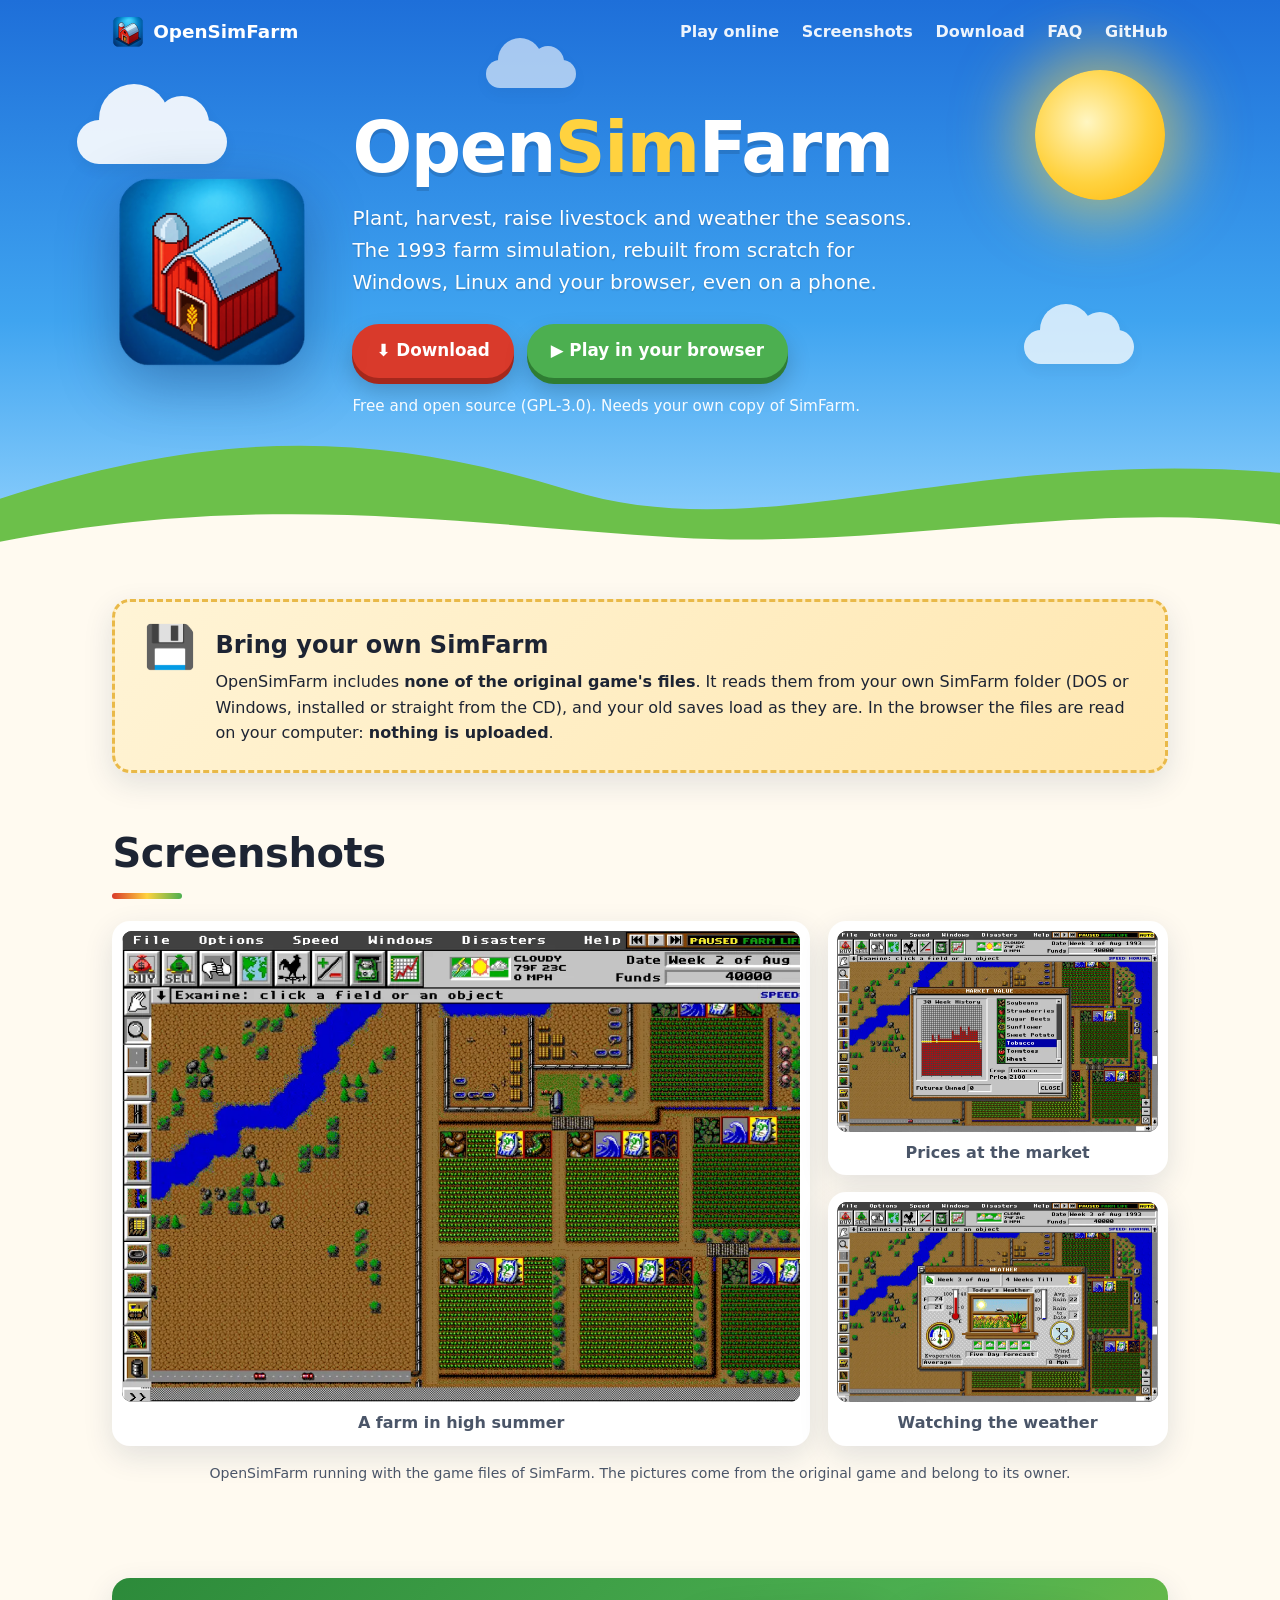
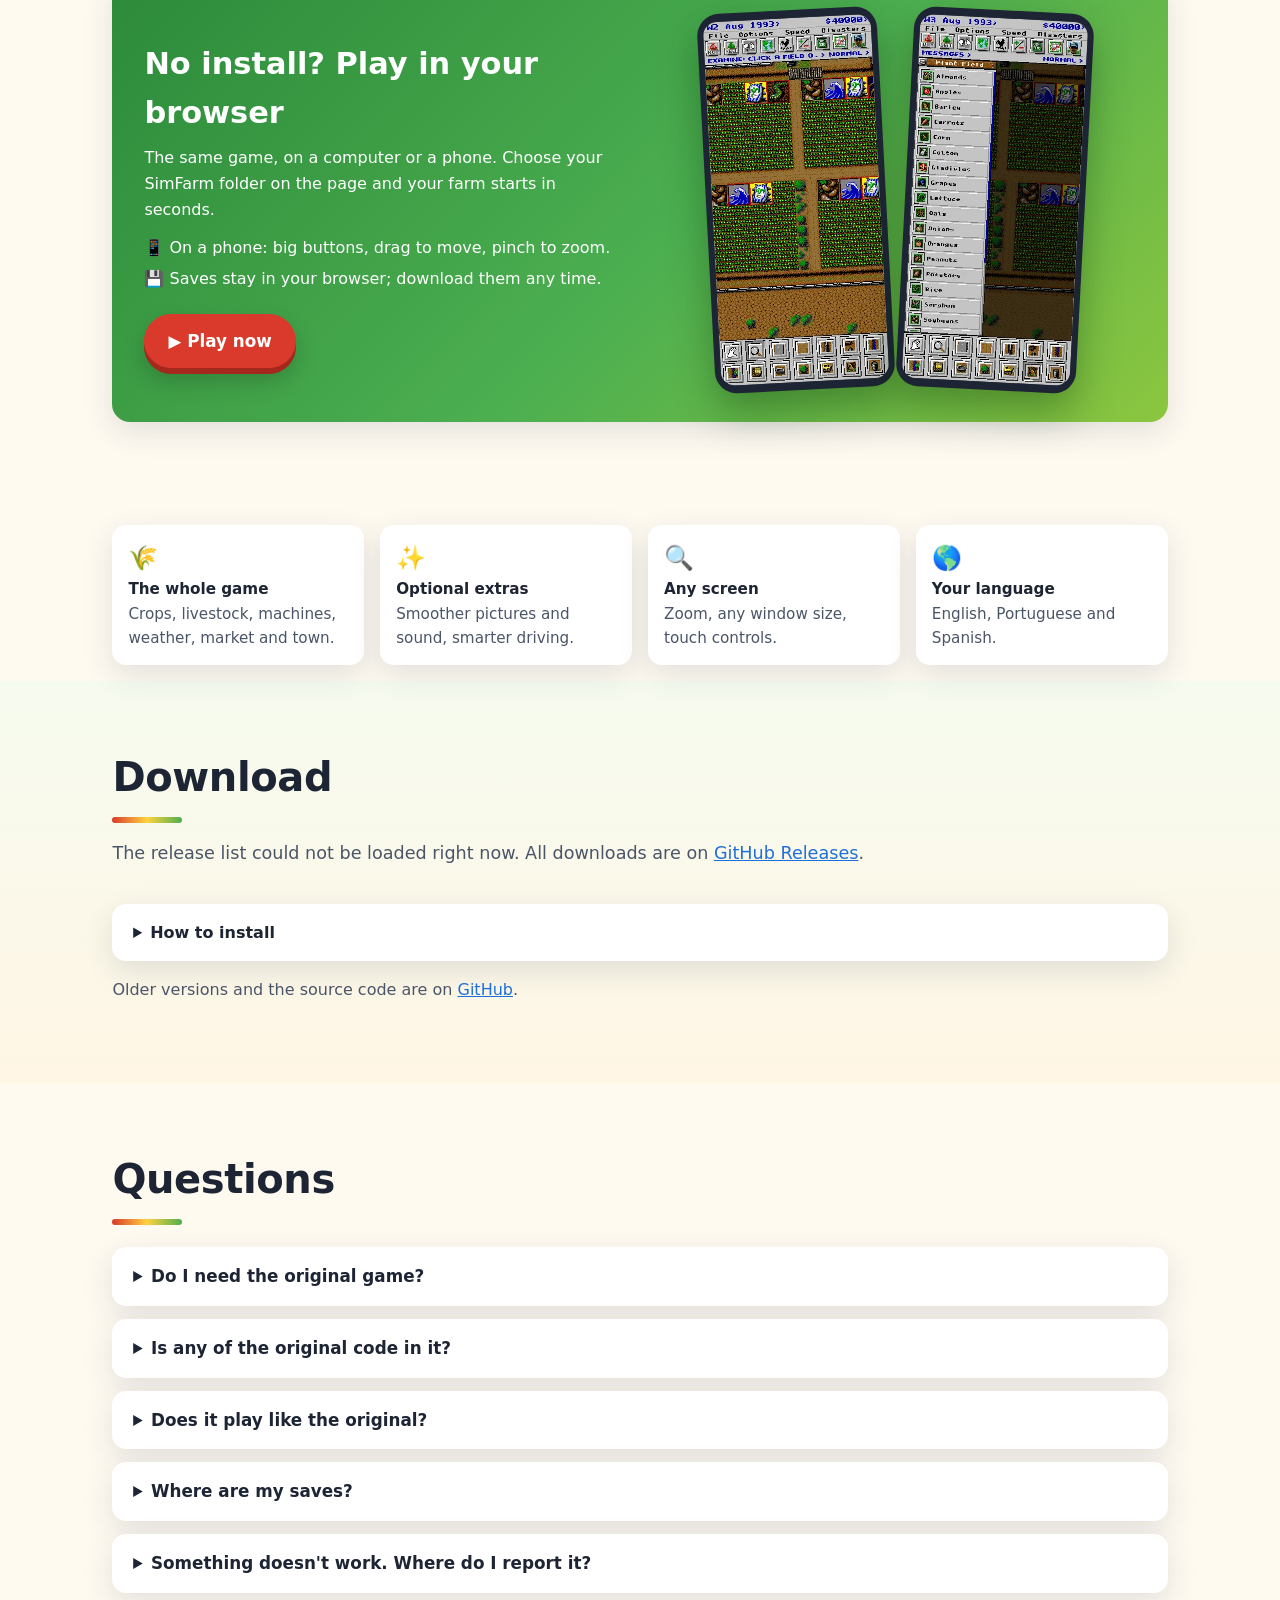
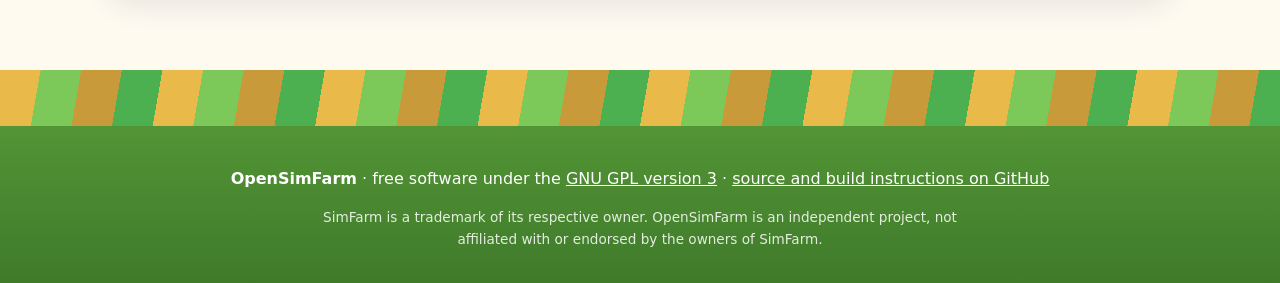
<file: site/index.html>
<!DOCTYPE html>
<html lang="en">
<head>
<meta charset="utf-8">
<meta name="viewport" content="width=device-width, initial-scale=1">
<title>OpenSimFarm: run your farm again</title>
<meta name="description" content="OpenSimFarm is an open-source re-implementation of the 1993 farm simulation SimFarm, for Windows, Linux and the browser. Bring your own copy of the game.">
<meta property="og:title" content="OpenSimFarm">
<meta property="og:description" content="An open-source re-implementation of the 1993 farm simulation SimFarm, for Windows, Linux and the browser.">
<meta property="og:image" content="assets/icon.png">
<link rel="icon" type="image/png" href="assets/favicon.png">
<link rel="apple-touch-icon" href="assets/apple-touch-icon.png">
<link rel="stylesheet" href="style.css">
</head>
<body>

<header class="hero">
  <div class="sun" aria-hidden="true"></div>
  <div class="cloud c1" aria-hidden="true"></div>
  <div class="cloud c2" aria-hidden="true"></div>
  <div class="cloud c3" aria-hidden="true"></div>
  <nav class="top">
    <a class="brand" href="#"><img src="assets/favicon.png" alt="" width="32" height="32"> OpenSimFarm</a>
    <div class="links">
      <a href="play/">Play online</a>
      <a href="#screens">Screenshots</a>
      <a href="#download">Download</a>
      <a href="#faq">FAQ</a>
      <a href="https://github.com/alissonkn/opensimfarm">GitHub</a>
    </div>
  </nav>
  <div class="hero-body">
    <img class="hero-icon" src="assets/icon.png" alt="OpenSimFarm icon: a red barn and silo" width="200" height="200">
    <div class="hero-text">
      <h1>Open<span>Sim</span>Farm</h1>
      <p class="tagline">Plant, harvest, raise livestock and weather the seasons. The 1993 farm simulation, rebuilt from scratch for Windows, Linux and your browser, even on a phone.</p>
      <div class="cta" id="cta">
        <a class="btn primary" id="cta-main" href="https://github.com/alissonkn/opensimfarm/releases/latest">⬇ Download</a>
        <a class="btn play" href="play/">▶ Play in your browser</a>
      </div>
      <p class="cta-note" id="cta-note">Free and open source (GPL-3.0). Needs your own copy of SimFarm.</p>
    </div>
  </div>
  <div class="hills" aria-hidden="true">
    <svg viewBox="0 0 1440 220" preserveAspectRatio="none"><path class="h1" d="M0,120 C240,40 420,40 640,110 C860,180 1080,60 1440,90 L1440,220 L0,220 Z"/><path class="h2" d="M0,170 C300,110 520,150 760,165 C1000,180 1220,120 1440,150 L1440,220 L0,220 Z"/></svg>
  </div>
</header>

<main>

<section class="notice">
  <div class="wrap">
    <div class="notice-card">
      <div class="notice-emoji" aria-hidden="true">💾</div>
      <div>
        <h2>Bring your own SimFarm</h2>
        <p>OpenSimFarm includes <strong>none of the original game's files</strong>. It reads them from your own SimFarm folder (DOS or Windows, installed or straight from the CD), and your old saves load as they are. In the browser the files are read on your computer: <strong>nothing is uploaded</strong>.</p>
      </div>
    </div>
  </div>
</section>

<section id="screens" class="screens">
  <div class="wrap">
    <h2 class="section-title">Screenshots</h2>
    <div class="gallery">
      <figure class="shot big"><a href="assets/shots/farm.webp"><img src="assets/shots/farm.webp" alt="A farm in August: fields of crops with their status signs, roads, a river, cattle pens and the farmhouse" width="1280" height="800" loading="lazy"></a><figcaption>A farm in high summer</figcaption></figure>
      <figure class="shot"><a href="assets/shots/market.webp"><img src="assets/shots/market.webp" alt="The Market Value window: a 30-week price history and the list of crops" width="1280" height="800" loading="lazy"></a><figcaption>Prices at the market</figcaption></figure>
      <figure class="shot"><a href="assets/shots/weather.webp"><img src="assets/shots/weather.webp" alt="The Weather window: thermometer, rain gauge, wind and the five-day forecast" width="1280" height="800" loading="lazy"></a><figcaption>Watching the weather</figcaption></figure>
    </div>
    <p class="credit">OpenSimFarm running with the game files of SimFarm. The pictures come from the original game and belong to its owner.</p>
  </div>
</section>

<section id="play" class="playband">
  <div class="wrap">
    <div class="play-card">
      <div class="play-text">
        <h2>No install? Play in your browser</h2>
        <p>The same game, on a computer or a phone. Choose your SimFarm folder on the page and your farm starts in seconds.</p>
        <ul>
          <li>📱 On a phone: big buttons, drag to move, pinch to zoom.</li>
          <li>💾 Saves stay in your browser; download them any time.</li>
        </ul>
        <a class="btn primary" href="play/">▶ Play now</a>
      </div>
      <div class="phones">
        <a class="phone" href="assets/shots/phone.webp"><img src="assets/shots/phone.webp" alt="The game on a phone: the farm with large toolbar buttons at the top and the tools at the bottom" width="360" height="780" loading="lazy"></a>
        <a class="phone" href="assets/shots/phone-plant.webp"><img src="assets/shots/phone-plant.webp" alt="The game on a phone with the Plant Field list open at the side" width="360" height="780" loading="lazy"></a>
      </div>
    </div>
  </div>
</section>

<section class="points-band">
  <div class="wrap">
    <ul class="points">
      <li><span aria-hidden="true">🌾</span><strong>The whole game</strong> Crops, livestock, machines, weather, market and town.</li>
      <li><span aria-hidden="true">✨</span><strong>Optional extras</strong> Smoother pictures and sound, smarter driving.</li>
      <li><span aria-hidden="true">🔍</span><strong>Any screen</strong> Zoom, any window size, touch controls.</li>
      <li><span aria-hidden="true">🌎</span><strong>Your language</strong> English, Portuguese and Spanish.</li>
    </ul>
  </div>
</section>

<section id="download" class="releases">
  <div class="wrap">
    <h2 class="section-title">Download</h2>
    <div id="release-list" class="release-list" aria-live="polite">
      <p class="loading">Loading the latest version…</p>
    </div>
    <noscript><p class="lead">Get it from <a href="https://github.com/alissonkn/opensimfarm/releases/latest">GitHub</a>.</p></noscript>
    <details class="howto">
      <summary>How to install</summary>
      <ul>
        <li><strong>Windows:</strong> run the installer (no administrator rights needed), or unzip the zip and run <code>opensimfarm.exe</code>.</li>
        <li><strong>If Windows blocks it:</strong> on the blue <em>Windows protected your PC</em> screen, click <em>More info</em> → <em>Run anyway</em>. If <em>Smart App Control</em> blocked it, Windows offers no way past it for one program: <a href="play/">play in your browser</a> instead.</li>
        <li><strong>Debian / Ubuntu:</strong> <code>sudo apt install ./<span class="fname" data-kind="deb">opensimfarm_VERSION-1_amd64.deb</span></code></li>
        <li><strong>Fedora / openSUSE:</strong> <code>sudo dnf install ./<span class="fname" data-kind="rpm">opensimfarm-VERSION-1.x86_64.rpm</span></code> (or <code>zypper install</code>)</li>
        <li><strong>First start:</strong> it looks for your SimFarm folder by itself, or asks you to choose it once.</li>
      </ul>
    </details>
    <p class="older">Older versions and the source code are on <a href="https://github.com/alissonkn/opensimfarm">GitHub</a>.</p>
  </div>
</section>

<section id="faq" class="faq">
  <div class="wrap">
    <h2 class="section-title">Questions</h2>
    <details><summary>Do I need the original game?</summary><p>Yes. OpenSimFarm plays with the files of your own copy of SimFarm, so the pictures, sounds and maps all come from it. Nothing of the original game is included or downloaded.</p></details>
    <details><summary>Is any of the original code in it?</summary><p>No. The engine was written from scratch in C++, from a description of how the game behaves and how its files are laid out.</p></details>
    <details><summary>Does it play like the original?</summary><p>That's the aim: the same rules and timing, checked side by side against the original. The extras are optional and can be switched off in the Options menu.</p></details>
    <details><summary>Where are my saves?</summary><p>With the game: in <code>data\saves</code> beside the program, wherever you put or installed it. Only the Linux rpm and deb keep them in <code>~/.config/opensimfarm/saves</code>. In the browser they stay in the browser: use <em>Saves</em> on the play page to download or upload them. Your SimFarm files are never changed.</p></details>
    <details><summary>Something doesn't work. Where do I report it?</summary><p>Open an issue on <a href="https://github.com/alissonkn/opensimfarm/issues">GitHub</a>, with your system, the version and what happened.</p></details>
  </div>
</section>

</main>

<footer class="foot">
  <div class="fields" aria-hidden="true"></div>
  <div class="wrap">
    <p><strong>OpenSimFarm</strong> · free software under the <a href="https://github.com/alissonkn/opensimfarm/blob/main/engine/LICENSE.txt">GNU GPL version 3</a> · <a href="https://github.com/alissonkn/opensimfarm">source and build instructions on GitHub</a></p>
    <p class="small">SimFarm is a trademark of its respective owner. OpenSimFarm is an independent project, not affiliated with or endorsed by the owners of SimFarm.</p>
  </div>
</footer>

<div class="lightbox" id="lightbox" hidden><button class="lb-close" aria-label="Close">×</button><img alt=""><p class="lb-cap"></p></div>
<script data-goatcounter="https://opensimfarm.goatcounter.com/count" async src="https://gc.zgo.at/count.js"></script>
<script src="app.js"></script>
</body>
</html>
</file>
<file: site/style.css>
/* OpenSimFarm site - sky, sun, red barn and striped fields (the colours of the program icon) */
:root {
  --sky-top: #1e6fd9;
  --sky-mid: #3fa4f0;
  --sky-low: #9fd9ff;
  --sun: #ffd23f;
  --barn: #d93a2b;
  --barn-dark: #a5281d;
  --grass: #4caf50;
  --grass-dark: #2e7d32;
  --wheat: #e9b949;
  --soil: #8d5a3b;
  --ink: #1d2433;
  --ink-soft: #4a5568;
  --paper: #fffaf0;
  --card: #ffffff;
  --radius: 18px;
  --shadow: 0 10px 30px rgba(20, 40, 80, .12);
  --font: system-ui, -apple-system, "Segoe UI", Roboto, Ubuntu, Cantarell, "Noto Sans", sans-serif;
  --mono: ui-monospace, "SFMono-Regular", Menlo, Consolas, "Liberation Mono", monospace;
}
* { box-sizing: border-box; }
html { scroll-behavior: smooth; }
body { margin: 0; font-family: var(--font); color: var(--ink); background: var(--paper); line-height: 1.6; }
a { color: var(--sky-top); }
a:hover { color: var(--barn); }
code, pre { font-family: var(--mono); font-size: .92em; }
code { background: #f1ede4; padding: .1em .4em; border-radius: 6px; }
pre { background: #1f2937; color: #e5f3ff; padding: 1rem 1.2rem; border-radius: 12px; overflow-x: auto; line-height: 1.45; }
pre code { background: none; padding: 0; color: inherit; }
.wrap { max-width: 1100px; margin: 0 auto; padding: 0 1.4rem; }

/* ---------- hero ---------- */
.hero { position: relative; overflow: hidden; color: #fff;
  background: linear-gradient(180deg, var(--sky-top) 0%, var(--sky-mid) 55%, var(--sky-low) 100%);
  padding-bottom: 150px; }
.sun { position: absolute; top: 70px; right: 9%; width: 130px; height: 130px; border-radius: 50%;
  background: radial-gradient(circle at 40% 40%, #fff6c2, var(--sun) 55%, #ffb300 100%);
  box-shadow: 0 0 60px 20px rgba(255, 214, 64, .55); animation: glow 6s ease-in-out infinite; }
@keyframes glow { 50% { box-shadow: 0 0 90px 34px rgba(255, 214, 64, .7); } }
.cloud { position: absolute; background: #fff; border-radius: 60px; opacity: .9; filter: drop-shadow(0 6px 8px rgba(0,0,0,.06)); }
.cloud::before, .cloud::after { content: ""; position: absolute; background: #fff; border-radius: 50%; }
.c1 { top: 120px; left: 6%; width: 150px; height: 44px; animation: drift 60s linear infinite; }
.c1::before { width: 70px; height: 70px; top: -36px; left: 22px; } .c1::after { width: 54px; height: 54px; top: -24px; left: 78px; }
.c2 { top: 330px; left: 80%; width: 110px; height: 34px; opacity: .75; animation: drift 80s linear infinite reverse; }
.c2::before { width: 52px; height: 52px; top: -26px; left: 16px; } .c2::after { width: 40px; height: 40px; top: -18px; left: 56px; }
.c3 { top: 60px; left: 38%; width: 90px; height: 28px; opacity: .6; animation: drift 100s linear infinite; }
.c3::before { width: 44px; height: 44px; top: -22px; left: 12px; } .c3::after { width: 32px; height: 32px; top: -14px; left: 46px; }
@keyframes drift { from { transform: translateX(-40px); } 50% { transform: translateX(60px); } to { transform: translateX(-40px); } }

nav.top { position: relative; z-index: 2; display: flex; align-items: center; justify-content: space-between;
  max-width: 1100px; margin: 0 auto; padding: 1rem 1.4rem; flex-wrap: wrap; gap: .6rem; }
.brand { display: flex; align-items: center; gap: .55rem; color: #fff; text-decoration: none; font-weight: 800; font-size: 1.15rem; }
.brand img { border-radius: 8px; }
.links a { color: #fff; text-decoration: none; margin-left: 1.1rem; font-weight: 600; opacity: .92; }
.links a:hover { opacity: 1; color: #fff; text-decoration: underline; text-underline-offset: 4px; }

.hero-body { position: relative; z-index: 2; max-width: 1100px; margin: 0 auto; padding: 3rem 1.4rem 0;
  display: flex; align-items: center; gap: 2.5rem; }
.hero-icon { width: 200px; height: 200px; flex: none; filter: drop-shadow(0 18px 30px rgba(10, 30, 80, .35));
  animation: bob 5s ease-in-out infinite; }
@keyframes bob { 50% { transform: translateY(-10px) rotate(-1.5deg); } }
h1 { margin: 0; font-size: clamp(2.6rem, 6vw, 4.4rem); line-height: 1.05; letter-spacing: -.02em; font-weight: 900;
  text-shadow: 0 4px 0 rgba(0, 0, 0, .12); }
h1 span { color: var(--sun); }
.tagline { font-size: 1.25rem; max-width: 36rem; margin: 1rem 0 1.6rem; text-shadow: 0 1px 2px rgba(0,0,0,.2); }
.cta { display: flex; flex-wrap: wrap; gap: .8rem; }
.btn { display: inline-flex; align-items: center; gap: .5rem; padding: .85rem 1.5rem; border-radius: 999px;
  font-weight: 800; text-decoration: none; font-size: 1.05rem; transition: transform .15s, box-shadow .15s; }
.btn:hover { transform: translateY(-2px); }
.btn.primary { background: var(--barn); color: #fff; box-shadow: 0 6px 0 var(--barn-dark), 0 12px 24px rgba(0,0,0,.2); }
.btn.primary:hover { color: #fff; box-shadow: 0 8px 0 var(--barn-dark), 0 16px 30px rgba(0,0,0,.25); }
.btn.ghost { background: rgba(255, 255, 255, .2); color: #fff; border: 2px solid rgba(255,255,255,.75); }
.btn.ghost:hover { background: rgba(255, 255, 255, .32); color: #fff; }
.btn.small { padding: .5rem 1rem; font-size: .92rem; }
.cta-note { margin-top: 1rem; font-size: .95rem; opacity: .95; }
.cta-note a { color: #fff; }

.hills { position: absolute; left: 0; right: 0; bottom: -2px; height: 190px; z-index: 1; }
.hills svg { width: 100%; height: 100%; display: block; }
.hills .h1 { fill: #6cc04a; }
.hills .h2 { fill: var(--paper); }

/* ---------- sections ---------- */
section { padding: 4rem 0; }
.section-title { font-size: clamp(1.8rem, 3.5vw, 2.5rem); margin: 0 0 1.4rem; font-weight: 900; letter-spacing: -.01em; }
.section-title::after { content: ""; display: block; width: 70px; height: 6px; border-radius: 6px; margin-top: .5rem;
  background: linear-gradient(90deg, var(--barn), var(--sun), var(--grass)); }
.lead { color: var(--ink-soft); font-size: 1.1rem; margin-top: -0.4rem; }

.notice { padding: 1rem 0 2rem; }
.notice-card { display: flex; gap: 1.2rem; align-items: flex-start; background: linear-gradient(135deg, #fff4d6, #ffe7b0);
  border: 3px dashed var(--wheat); border-radius: var(--radius); padding: 1.5rem 1.8rem; box-shadow: var(--shadow); }
.notice-card h2 { margin: 0 0 .3rem; }
.notice-card p { margin: 0; }
.notice-emoji { font-size: 2.6rem; line-height: 1; }

.releases { background: linear-gradient(180deg, #f6fbef, #fff6e5); }
.release-list { display: grid; gap: 1.4rem; }
.release { background: var(--card); border-radius: var(--radius); box-shadow: var(--shadow); overflow: hidden; }
.release-head { display: flex; flex-wrap: wrap; align-items: center; gap: .6rem 1rem; padding: 1.1rem 1.6rem;
  background: linear-gradient(90deg, var(--grass), #7cc95a); color: #fff; }
.release-head h3 { margin: 0; font-size: 1.35rem; }
.badge { font-size: .8rem; font-weight: 800; padding: .2rem .65rem; border-radius: 999px; background: var(--sun); color: var(--ink); }
.badge.pre { background: #ffe0d6; color: var(--barn-dark); }
.release-date { opacity: .9; font-size: .95rem; margin-left: auto; }
.release-body { padding: 1.2rem 1.6rem 1.4rem; }
.downloads { display: grid; grid-template-columns: repeat(auto-fit, minmax(240px, 1fr)); gap: .7rem; margin-bottom: 1rem; }
.dl { display: flex; align-items: center; gap: .8rem; padding: .8rem 1rem; border-radius: 14px; text-decoration: none; color: var(--ink);
  background: #f7f4ec; border: 2px solid transparent; transition: border-color .15s, transform .15s; }
.dl:hover { border-color: var(--grass); transform: translateY(-2px); color: var(--ink); }
.dl .os { font-size: 1.6rem; }
.dl strong { display: block; }
.dl small { color: var(--ink-soft); font-family: var(--mono); font-size: .78rem; word-break: break-all; }
.dl.other { background: #f0f3f8; }
.notes { border-top: 2px dashed #ece6d8; padding-top: .8rem; }
.notes summary { cursor: pointer; font-weight: 700; color: var(--grass-dark); }
.notes .md { margin-top: .6rem; }
.notes .md table { border-collapse: collapse; margin: .6rem 0; }
.notes .md th, .notes .md td { border: 1px solid #e5dfd0; padding: .35rem .7rem; text-align: left; }
.notes .md h2 { font-size: 1.2rem; margin: 1.2rem 0 .4rem; }
.notes .md .markdown-alert { border-left: 6px solid #9aa5b1; background: #f4f6f8; border-radius: 10px; padding: .6rem .9rem; margin: .7rem 0; }
.notes .md .markdown-alert-warning { border-left-color: #ff7a1a; background: #fff4e8; }
.notes .md .markdown-alert p { margin: .3rem 0; }
.notes .md .markdown-alert-title { display: flex; align-items: center; gap: .4rem; font-weight: 800; }
.notes .md .markdown-alert-warning .markdown-alert-title { color: #b35400; }
.notes .md .markdown-alert-title svg { fill: currentColor; flex: none; }
.loading { color: var(--ink-soft); font-style: italic; }

/* ---------- build / faq ---------- */
.faq details { background: var(--card); border-radius: 14px; padding: 1rem 1.3rem; margin-bottom: .8rem; box-shadow: var(--shadow); }
.faq summary { cursor: pointer; font-weight: 800; font-size: 1.05rem; }
.faq details[open] summary { color: var(--barn); }
.faq details p { margin: .6rem 0 0; color: var(--ink-soft); }

/* ---------- footer: striped fields ---------- */
.foot { position: relative; color: #fff; padding: 5rem 0 2rem; text-align: center;
  background: linear-gradient(180deg, #5a9e3a, #3f7a2a); }
.foot .fields { position: absolute; top: 0; left: 0; right: 0; height: 56px;
  background: repeating-linear-gradient(100deg, var(--wheat) 0 40px, #7cc95a 40px 80px, #c99a3a 80px 120px, var(--grass) 120px 160px); }
.foot a { color: #fff; }
.foot .small { font-size: .85rem; opacity: .85; max-width: 42rem; margin: .4rem auto 0; }

@media (max-width: 760px) {
  .hero-body { flex-direction: column; text-align: center; padding-top: 1.5rem; }
  .hero-icon { width: 140px; height: 140px; }
  .cta { justify-content: center; }
  .sun { width: 80px; height: 80px; top: 90px; right: 6%; }
  .c1, .c3 { display: none; }
  .c2 { top: 300px; }
  .links a { margin: 0 .5rem; }
  .release-date { margin-left: 0; }
}
@media (prefers-reduced-motion: reduce) {
  *, *::before, *::after { animation: none !important; transition: none !important; }
  html { scroll-behavior: auto; }
}

/* ---------- screenshots ---------- */
.screens { padding-top: 1rem; }
.gallery { display: grid; grid-template-columns: repeat(3, 1fr); gap: 1.1rem; }
.shot { margin: 0; background: var(--card); border-radius: var(--radius); padding: .6rem .6rem .2rem; box-shadow: var(--shadow);
  transition: transform .2s, box-shadow .2s; }
.shot:hover { transform: translateY(-4px) rotate(.4deg); box-shadow: 0 16px 36px rgba(20, 40, 80, .18); }
.shot.big { grid-column: span 2; grid-row: span 2; display: flex; flex-direction: column; }
.shot.big a { flex: 1; min-height: 0; }
.shot.big img { height: 100%; object-fit: cover; object-position: left top; }
.shot img { display: block; width: 100%; height: auto; border-radius: 10px; aspect-ratio: 16 / 10; object-fit: contain; background: #1b1b1b; }
.shot figcaption { text-align: center; font-weight: 700; padding: .5rem 0 .4rem; color: var(--ink-soft); }
.credit { font-size: .88rem; color: var(--ink-soft); text-align: center; margin-top: 1rem; }
.lightbox { position: fixed; inset: 0; z-index: 50; background: rgba(10, 20, 35, .9); display: flex; flex-direction: column;
  align-items: center; justify-content: center; padding: 2rem; cursor: zoom-out; }
.lightbox[hidden] { display: none; }
.lightbox img { max-width: 100%; max-height: 85vh; border-radius: 10px; box-shadow: 0 20px 60px rgba(0,0,0,.5); }
.lb-cap { color: #fff; font-weight: 700; margin: .8rem 0 0; }
.lb-close { position: absolute; top: 1rem; right: 1.4rem; font-size: 2.4rem; line-height: 1; color: #fff; background: none;
  border: none; cursor: pointer; }
@media (max-width: 760px) {
  .gallery { grid-template-columns: 1fr 1fr; }
  .shot.big { grid-column: span 2; grid-row: auto; }
  .shot.big img { height: auto; }
}
/* ---------- play in the browser ---------- */
.btn.play { background: var(--grass, #4caf50); color: #fff; box-shadow: 0 6px 0 #2f7d33, 0 12px 24px rgba(0,0,0,.2); }
.btn.play:hover { color: #fff; box-shadow: 0 8px 0 #2f7d33, 0 16px 30px rgba(0,0,0,.25); }
.playband { padding-top: 1rem; }
.play-card { display: grid; grid-template-columns: 1fr 1fr; gap: 2rem; align-items: center; border-radius: var(--radius);
  padding: 2rem; color: #fff; background: linear-gradient(135deg, #2c8a3a, #4caf50 55%, #8cc63f); box-shadow: var(--shadow); }
.play-card h2 { margin: .5rem 0 .5rem; font-size: 1.9rem; color: #fff; }
.play-card p { margin: 0 0 .8rem; }
.play-card ul { list-style: none; padding: 0; margin: 0 0 1.4rem; }
.play-card li { margin: .35rem 0; }
@media (max-width: 760px) { .play-card { grid-template-columns: 1fr; padding: 1.4rem; } }
.phones { display: flex; justify-content: center; gap: 1.2rem; }
.phone { display: block; width: min(40%, 180px); background: #1d2433; padding: 8px 6px; border-radius: 22px;
  box-shadow: 0 18px 40px rgba(0, 40, 0, .35); transition: transform .2s; }
.phone:first-child { transform: rotate(-3deg); } .phone:last-child { transform: rotate(3deg); }
.phone:hover { transform: translateY(-4px); }
.phone img { display: block; width: 100%; height: auto; border-radius: 14px; image-rendering: pixelated; }

/* ---------- at a glance ---------- */
.points-band { padding: 2.4rem 0 1rem; }
.points { list-style: none; margin: 0; padding: 0; display: grid; grid-template-columns: repeat(4, 1fr); gap: 1rem; }
.points li { background: var(--card); border-radius: 14px; padding: .9rem 1rem; box-shadow: var(--shadow); color: var(--ink-soft); font-size: .95rem; }
.points span { font-size: 1.5rem; display: block; }
.points strong { display: block; color: var(--ink); }
@media (max-width: 860px) { .points { grid-template-columns: 1fr 1fr; } }

/* ---------- download extras ---------- */
.howto { margin-top: 1.2rem; background: var(--card); border-radius: 14px; padding: 1rem 1.3rem; box-shadow: var(--shadow); }
.howto summary { cursor: pointer; font-weight: 800; }
.howto ul { margin: .6rem 0 0; padding-left: 1.2rem; }
.howto li { margin: .4rem 0; }
.older { color: var(--ink-soft); margin-top: 1rem; }
</file>
